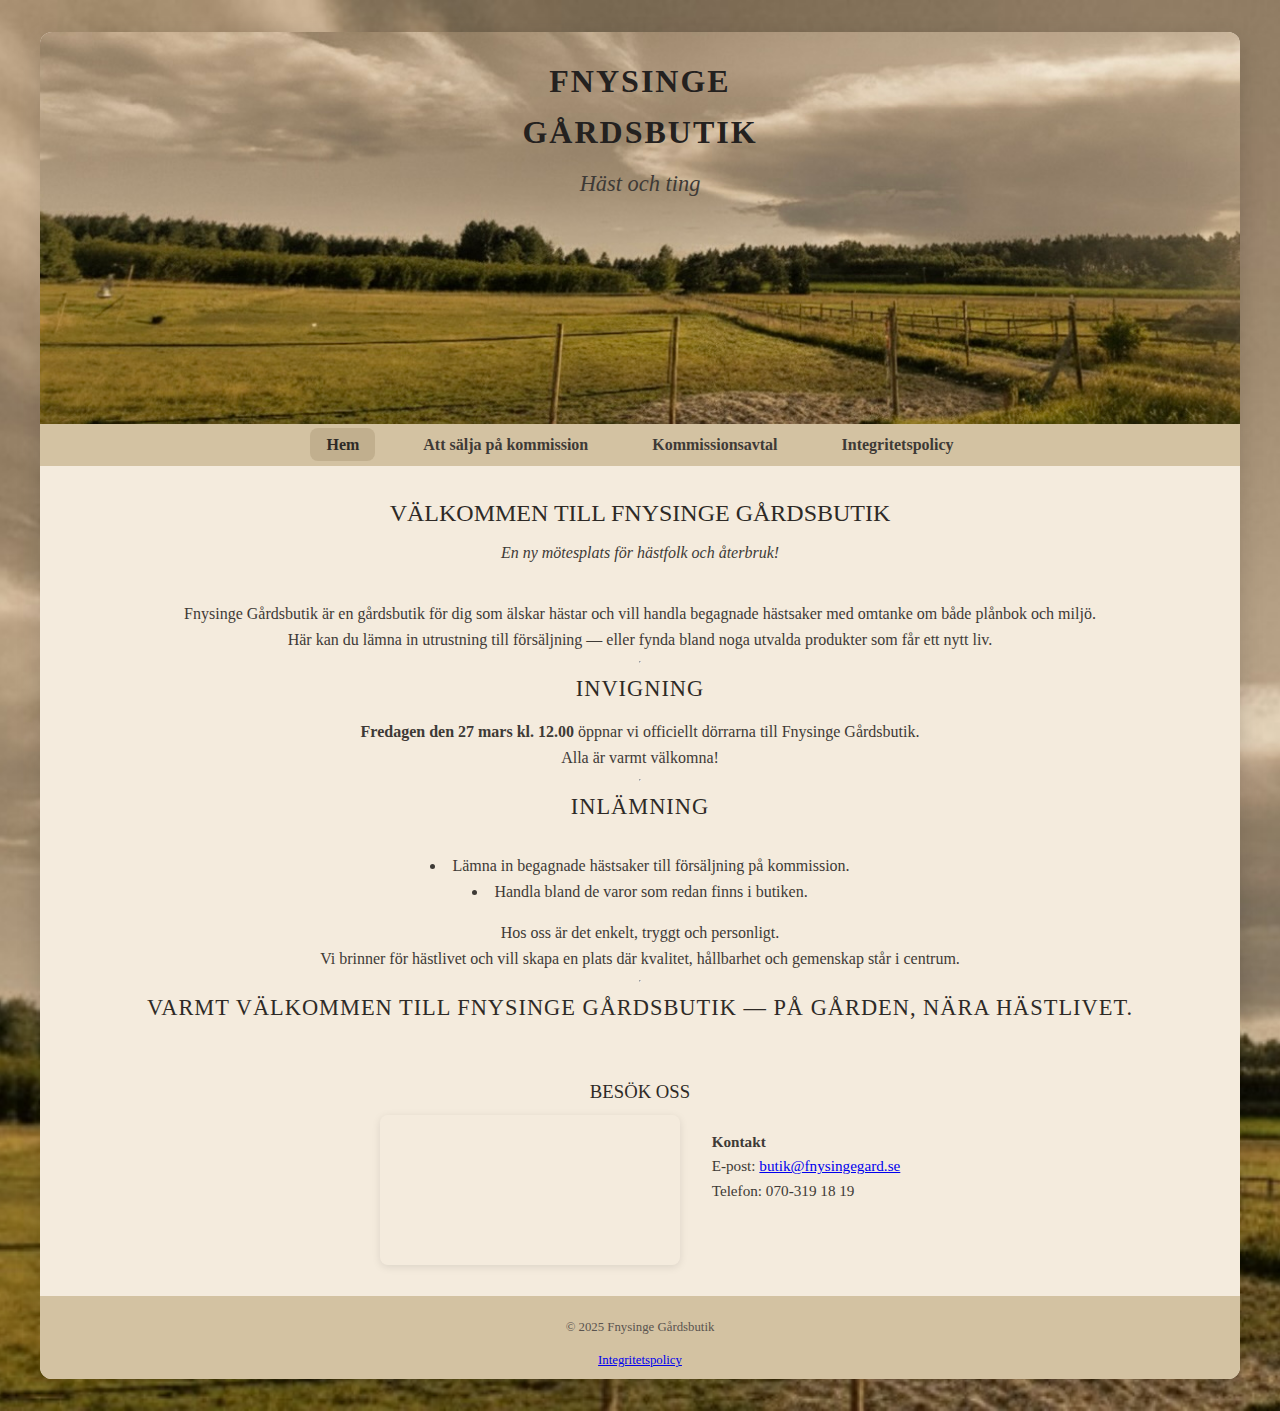
<file: index.html>
<!DOCTYPE html>
<html lang="sv">
<head>
    <meta charset="UTF-8">
    <meta name="viewport" content="width=device-width, initial-scale=1.0">
    <title>Fnysinge Gårdsbutik</title>
    <link rel="stylesheet" href="css/style.css">
</head>


<body>
    <div class="page-background">
        <div class="page-content">
            <header class="hero">
                <div class="overlay">
                    <h1>Fnysinge<br>Gårdsbutik</h1>
                    <p>Häst och ting</p>
                </div>
            </header>

            <nav class="global-nav">
                <ul>
                    <li><a href="index.html" class="active">Hem</a></li>
                    <!-- <li><a href="utrustning.html">Hästutrustning</a></li>
                    <li><a href="inredning.html">Gårdsinredning</a></li> -->
                    <li><a href="kommission.html">Att sälja på kommission</a></li>
                    <li><a href="kommissionsavtal.html">Kommissionsavtal</a></li>
                    <li><a href="integritetspolicy.html">Integritetspolicy</a></li>
                </ul>
            </nav>

            <main>
                <section class="welcome">
                    <h2>Välkommen till Fnysinge Gårdsbutik</h2>
                    <p>En ny mötesplats för hästfolk och återbruk!</p>
                </section>


                <section class="about">
                    <div class="about-content">
                        <div class="about-text">
                            <p>Fnysinge Gårdsbutik är en gårdsbutik för dig som älskar hästar och vill handla begagnade hästsaker med omtanke om både plånbok och miljö.<br>
                            Här kan du lämna in utrustning till försäljning &mdash; eller fynda bland noga utvalda produkter som får ett nytt liv.</p><hr>
                            <h3>Invigning</h3>
                            <p><strong>Fredagen den 27 mars kl. 12.00</strong> öppnar vi officiellt dörrarna till Fnysinge Gårdsbutik.<br>
                            Alla är varmt välkomna!</p><hr>
                            <h3>Inlämning</h3>
                            <ul>
                                <li>Lämna in begagnade hästsaker till försäljning på kommission.</li>
                                <li>Handla bland de varor som redan finns i butiken.</li>
                            </ul>
                            <p>Hos oss är det enkelt, tryggt och personligt.<br>
                            Vi brinner för hästlivet och vill skapa en plats där kvalitet, hållbarhet och gemenskap står i centrum.</p><hr>
                            <h3> Varmt välkommen till Fnysinge Gårdsbutik &mdash; på gården, nära hästlivet.</h3>
                        </div>
                    </div>
                </section>


                <!-- <section class="products">
                    <h3>Sortiment</h3>
                    <div class="product-grid">
                        <div class="product">
                            <a href="utrustning.html">
                                <img src="images/utrustning.png" alt="Hästutrustning">
                                <h4>Hästutrustning</h4>
                            </a>
                        </div>
                        <div class="product">
                            <a href="inredning.html">
                            <img src="images/inredning.png" alt="Gårdsinredning">
                            <h4>Gårdsinredning</h4>
                            </a>
                        </div>
                    </div>
                </section> -->


                <section class="visit">
                    <h3>Besök oss</h3>
                    <div class="visit-info">
                        <div class="map">
                            <iframe src="https://www.google.com/maps/embed?pb=!1m18!1m12!1m3!1d2003.4539948020101!2d16.932133876723096!3d59.858207468575245!2m3!1f0!2f0!3f0!3m2!1i1024!2i768!4f13.1!3m3!1m2!1s0x465e40835b32533d%3A0xb24f5d6a3be7038c!2sALTUNA%20FNYSINGE%201%2C%20749%2071%20Fj%C3%A4rdhundra!5e0!3m2!1sen!2sse!4v1763207830864!5m2!1sen!2sse" width="600" height="450" style="border:0;" allowfullscreen="" loading="lazy" referrerpolicy="no-referrer-when-downgrade"></iframe>
                        </div>
                        <div class="details">
                            <!-- <p><strong>Öppettider</strong><br>
                            Måndag - Fredag: 10:00 - 18:00<br>
                            Lördag: 10:00 - 16:00</p> -->
                            <p><strong>Kontakt</strong><br>
                            E-post:
                            <a href="mailto:butik@fnysingegard.se">
                            butik@fnysingegard.se
                            </a><br>
                            Telefon: 070-319 18 19</p>
                        </div>
                    </div>
                </section>
            </main>

            <footer>
                <p>&copy; 2025 Fnysinge Gårdsbutik</p>
                <a href="integritetspolicy.html">Integritetspolicy</a>
            </footer>
        </div>
    </div>
</body>
</html>
</file>
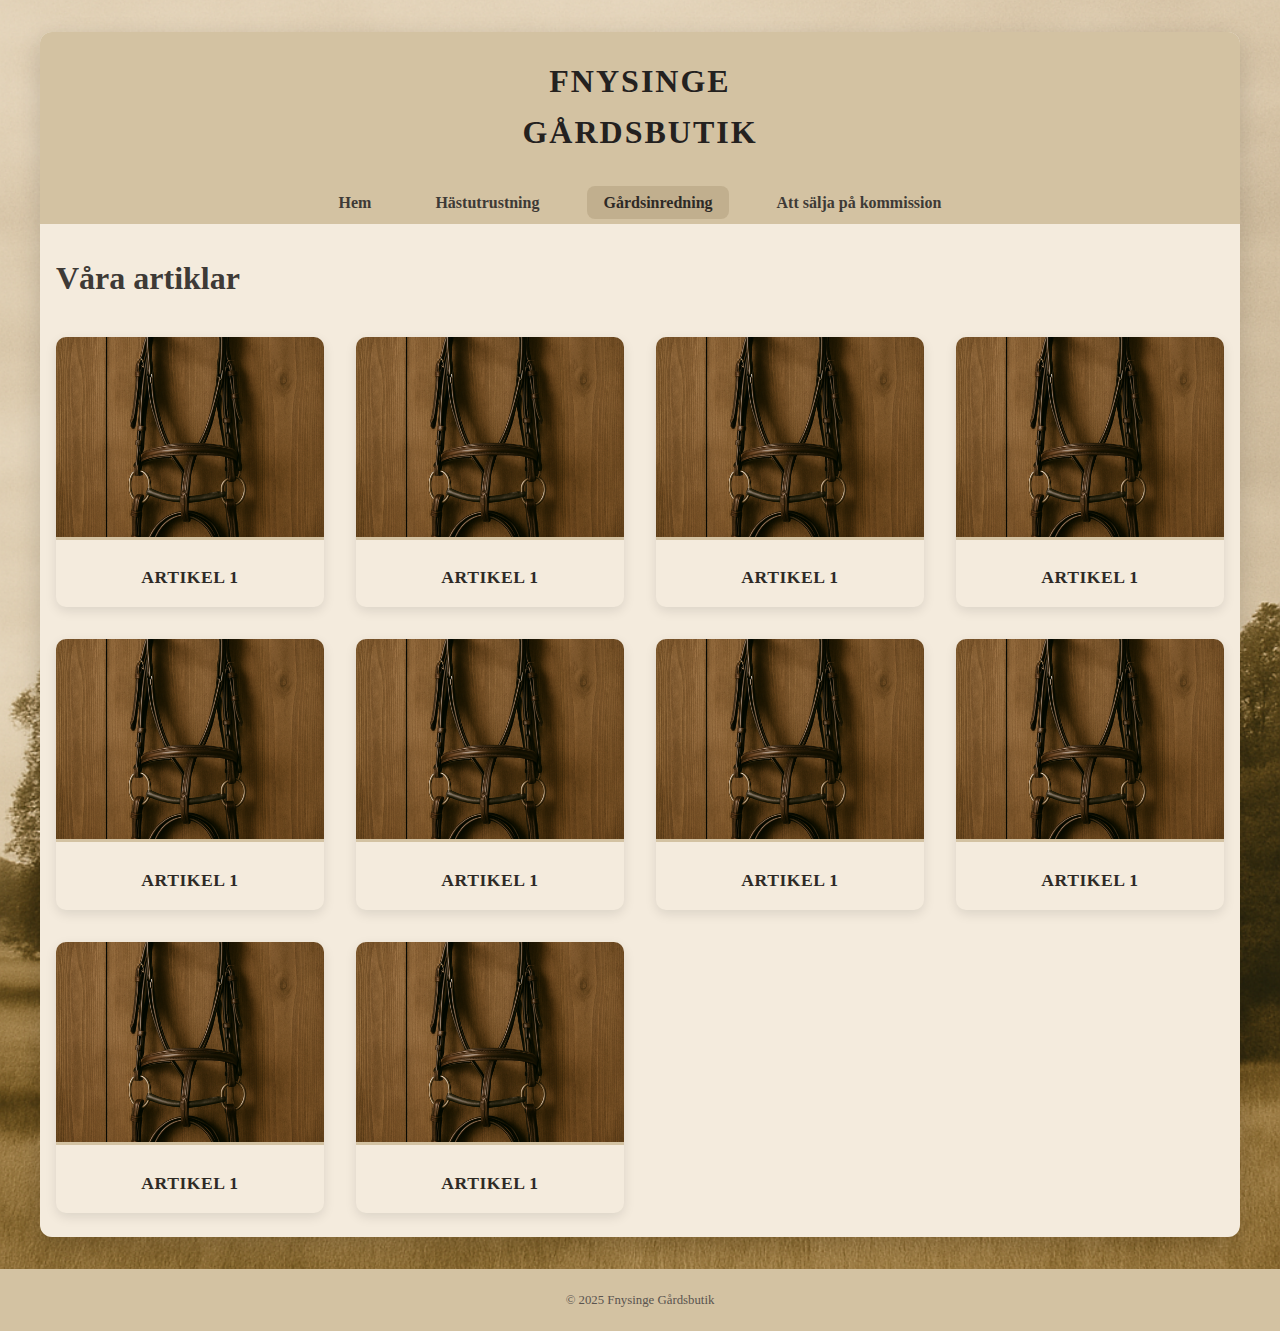
<file: inredning.html>
<!DOCTYPE html>
<html lang="sv">
<head>
  <meta charset="UTF-8">
  <meta name="viewport" content="width=device-width, initial-scale=1.0">
  <title>Artiklar – Fnysing Gårdsbutik</title>
  <link rel="stylesheet" href="css/style.css">
</head>
<body>
    <div class="sortiment-background">
        <div class="sortiment-content">
            <header class="alt-hero">
                <div class="overlay">
                    <h1>Fnysinge<br>Gårdsbutik</h1>
                </div>
            </header>

        <!-- Global navigering -->
        <nav class="global-nav">
            <ul>
                <li><a href="startsida.html">Hem</a></li>
                <li><a href="utrustning.html">Hästutrustning</a></li>
                <li><a href="inredning.html" class="active">Gårdsinredning</a></li>
                <li><a href="kommission.html">Att sälja på kommission</a></li>
            </ul>
        </nav>

        <!-- Huvudinnehåll -->
        <main class="content">
            <h1>Våra artiklar</h1>

            <section class="card-container">
            <div class="card">
                <a href="artiklar/artikel1.html">
                    <img src="images/utrustning.png" alt="bygel">
                    <h4>Artikel 1</h4>
                </a>
            </div>
            <div class="card">
                <a href="artiklar/artikel1.html">
                    <img src="images/utrustning.png" alt="bygel">
                    <h4>Artikel 1</h4>
                </a>
            </div>
            <div class="card">
                <a href="artiklar/artikel1.html">
                    <img src="images/utrustning.png" alt="bygel">
                    <h4>Artikel 1</h4>
                </a>
            </div>
            <div class="card">
                <a href="artiklar/artikel1.html">
                    <img src="images/utrustning.png" alt="bygel">
                    <h4>Artikel 1</h4>
                </a>
            </div>
            <div class="card">
                <a href="artiklar/artikel1.html">
                    <img src="images/utrustning.png" alt="bygel">
                    <h4>Artikel 1</h4>
                </a>
            </div>
            <div class="card">
                <a href="artiklar/artikel1.html">
                    <img src="images/utrustning.png" alt="bygel">
                    <h4>Artikel 1</h4>
                </a>
            </div>
            <div class="card">
                <a href="artiklar/artikel1.html">
                    <img src="images/utrustning.png" alt="bygel">
                    <h4>Artikel 1</h4>
                </a>
            </div>
            <div class="card">
                <a href="artiklar/artikel1.html">
                    <img src="images/utrustning.png" alt="bygel">
                    <h4>Artikel 1</h4>
                </a>
            </div>
            <div class="card">
                <a href="artiklar/artikel1.html">
                    <img src="images/utrustning.png" alt="bygel">
                    <h4>Artikel 1</h4>
                </a>
            </div>
            <div class="card">
                <a href="artiklar/artikel1.html">
                    <img src="images/utrustning.png" alt="bygel">
                    <h4>Artikel 1</h4>
                </a>
            </div>
            </section>
        </div>
    </div>
  </main>

  <footer>
    <p>&copy; 2025 Fnysinge Gårdsbutik</p>
  </footer>

</body>
</html>
</file>
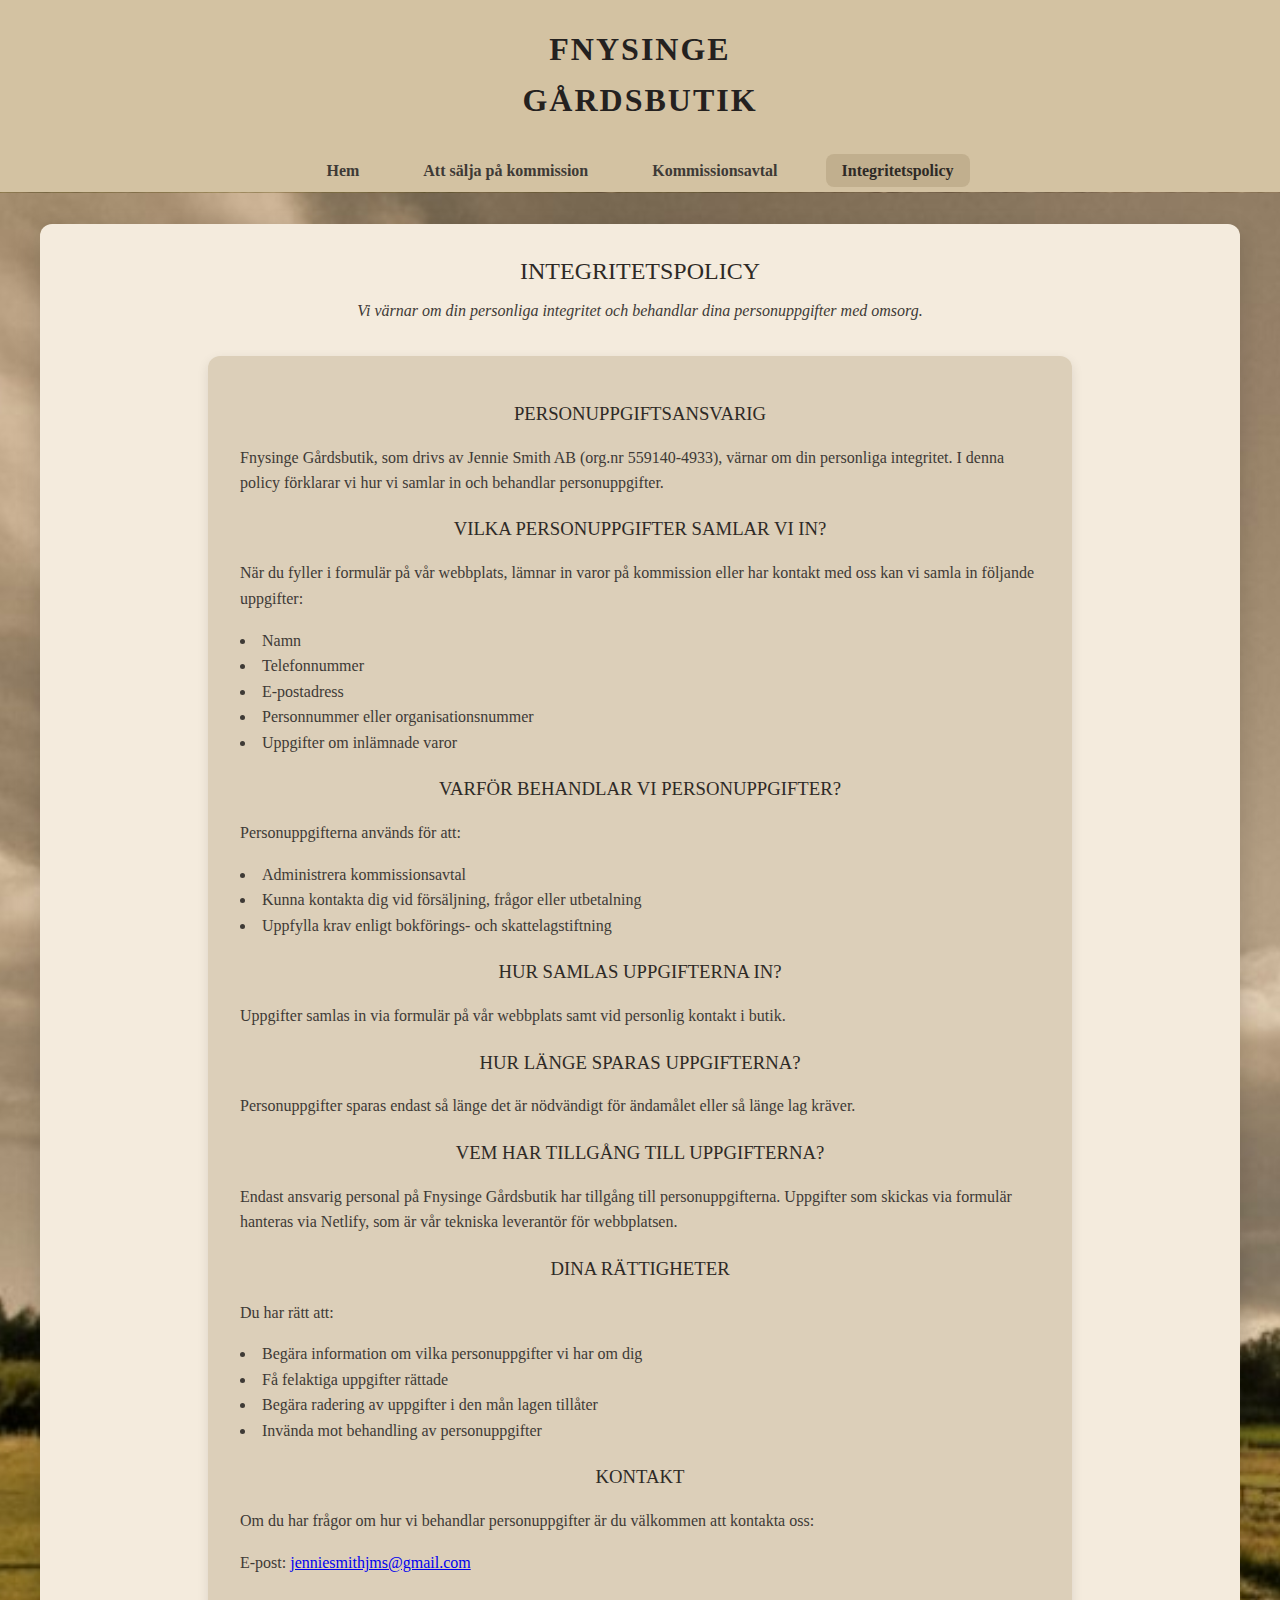
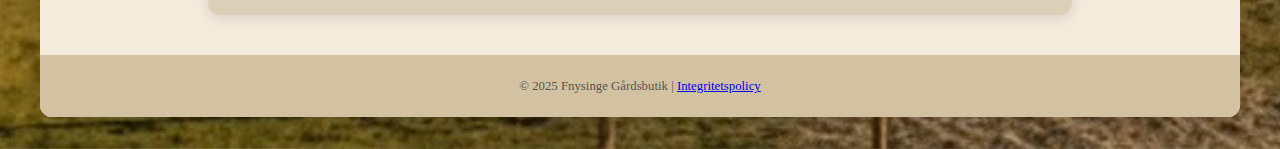
<file: integritetspolicy.html>
<!DOCTYPE html>
<html lang="sv">
<head>
    <meta charset="UTF-8">
    <meta name="viewport" content="width=device-width, initial-scale=1.0">
    <title>Integritetspolicy – Fnysinge Gårdsbutik</title>
    <link rel="stylesheet" href="css/style.css">
</head>
<body>

<header class="alt-hero">
    <div class="overlay">
        <h1>Fnysinge<br>Gårdsbutik</h1>
    </div>
</header>

<nav class="global-nav">
    <ul>
        <li><a href="index.html">Hem</a></li>
        <li><a href="kommission.html">Att sälja på kommission</a></li>
        <li><a href="kommissionsavtal.html">Kommissionsavtal</a></li>
        <li><a href="integritetspolicy.html" class="active">Integritetspolicy</a></li>
    </ul>
</nav>

<div class="page-background">
<div class="page-content">

<main>

<section class="integrity-intro">
    <h2>Integritetspolicy</h2>
    <p>
        Vi värnar om din personliga integritet och behandlar dina personuppgifter med omsorg.
    </p>
</section>

<section class="integrity-section">
    <h3>Personuppgiftsansvarig</h3>
    <p>
        Fnysinge Gårdsbutik, som drivs av Jennie Smith AB (org.nr 559140-4933), värnar om din personliga integritet. I denna policy förklarar vi hur vi samlar in och behandlar personuppgifter.
    </p>

    <h3>Vilka personuppgifter samlar vi in?</h3>
    <p>
        När du fyller i formulär på vår webbplats, lämnar in varor på kommission
        eller har kontakt med oss kan vi samla in följande uppgifter:
    </p>
    <ul>
        <li>Namn</li>
        <li>Telefonnummer</li>
        <li>E-postadress</li>
        <li>Personnummer eller organisationsnummer</li>
        <li>Uppgifter om inlämnade varor</li>
    </ul>

    <h3>Varför behandlar vi personuppgifter?</h3>
    <p>
        Personuppgifterna används för att:
    </p>
    <ul>
        <li>Administrera kommissionsavtal</li>
        <li>Kunna kontakta dig vid försäljning, frågor eller utbetalning</li>
        <li>Uppfylla krav enligt bokförings- och skattelagstiftning</li>
    </ul>

    <h3>Hur samlas uppgifterna in?</h3>
    <p>
        Uppgifter samlas in via formulär på vår webbplats samt vid personlig kontakt
        i butik.
    </p>

    <h3>Hur länge sparas uppgifterna?</h3>
    <p>
        Personuppgifter sparas endast så länge det är nödvändigt för ändamålet
        eller så länge lag kräver.
    </p>

    <h3>Vem har tillgång till uppgifterna?</h3>
    <p>
        Endast ansvarig personal på Fnysinge Gårdsbutik har tillgång till
        personuppgifterna. Uppgifter som skickas via formulär hanteras via
        Netlify, som är vår tekniska leverantör för webbplatsen.
    </p>

    <h3>Dina rättigheter</h3>
    <p>
        Du har rätt att:
    </p>
    <ul>
        <li>Begära information om vilka personuppgifter vi har om dig</li>
        <li>Få felaktiga uppgifter rättade</li>
        <li>Begära radering av uppgifter i den mån lagen tillåter</li>
        <li>Invända mot behandling av personuppgifter</li>
    </ul>

    <h3>Kontakt</h3>
    <p>
        Om du har frågor om hur vi behandlar personuppgifter är du välkommen
        att kontakta oss:
    </p>
    <p>
        E-post:
        <a href="mailto:jenniesmithjms@gmail.com">
            jenniesmithjms@gmail.com
        </a>
    </p>
</section>

</main>

<footer>
    <p>
        &copy; 2025 Fnysinge Gårdsbutik |
        <a href="integritetspolicy.html">Integritetspolicy</a>
    </p>
</footer>

</div>
</div>

</body>
</html>
</file>
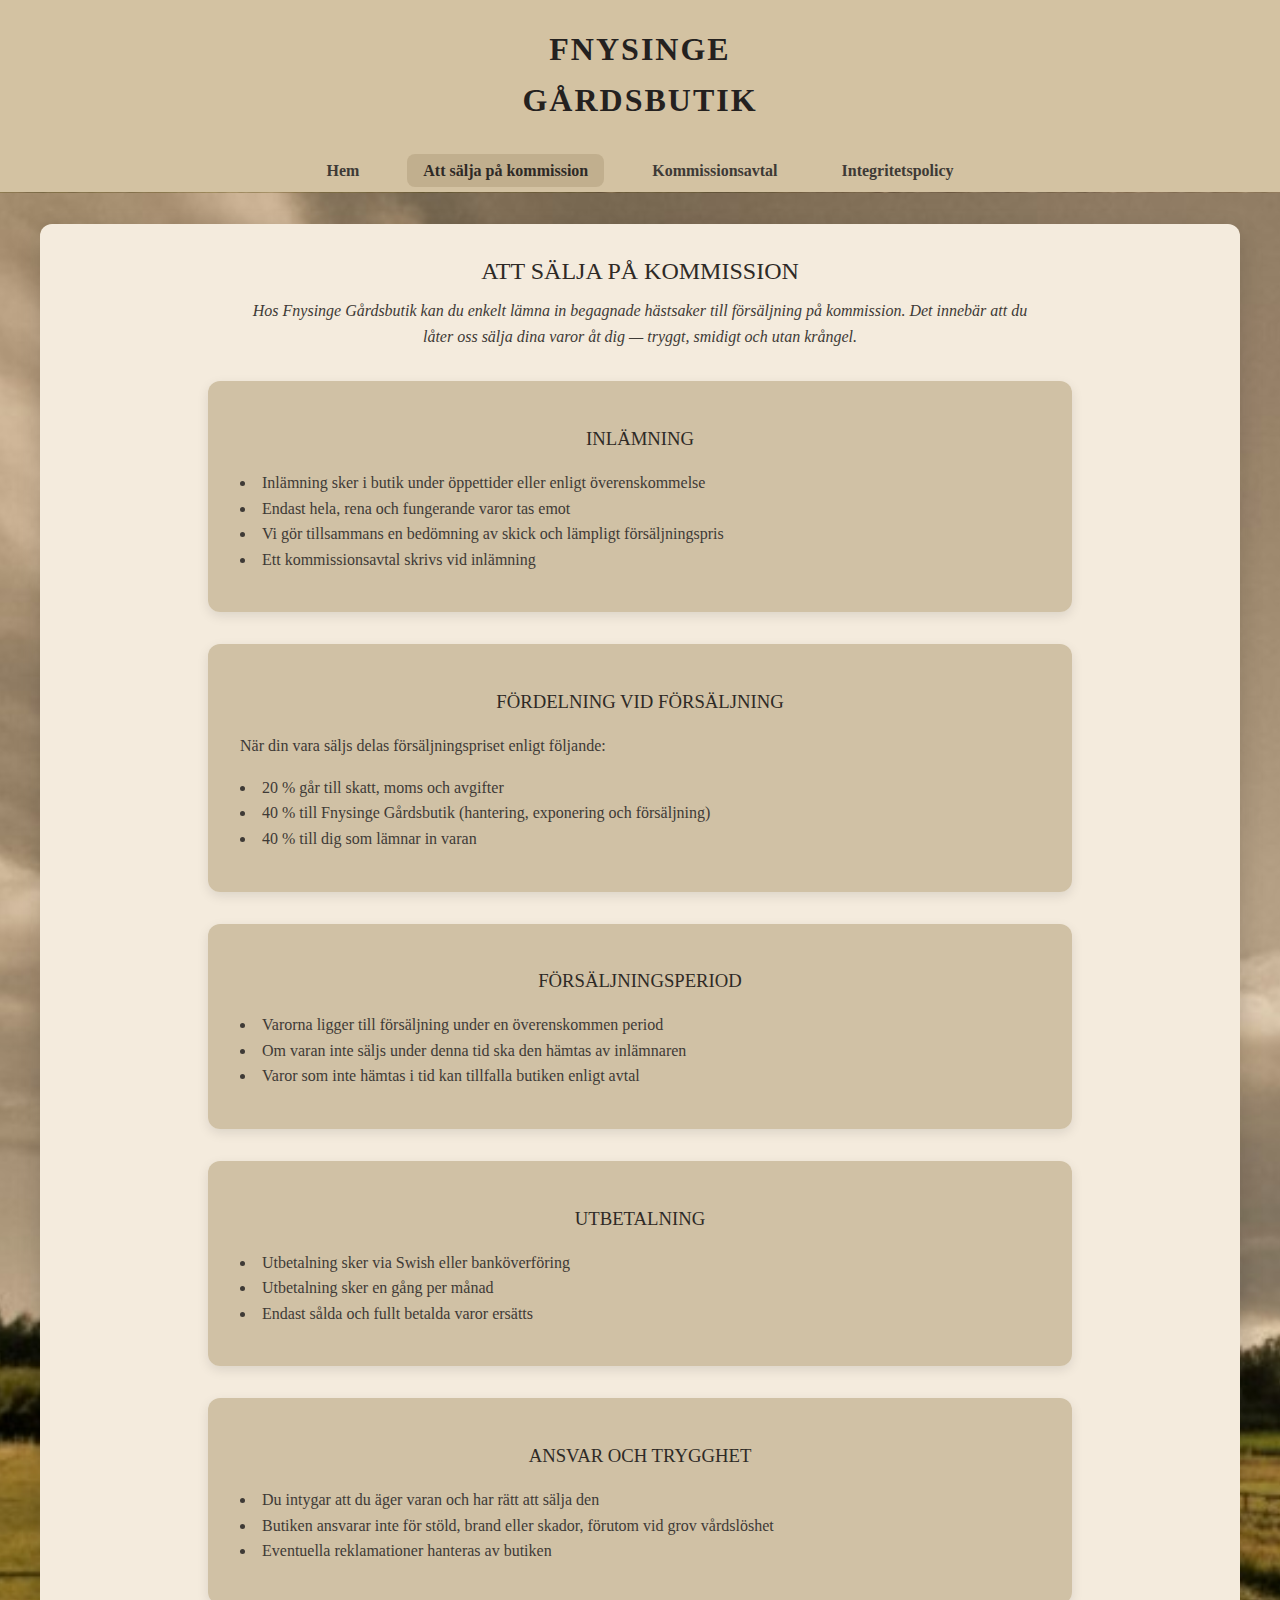
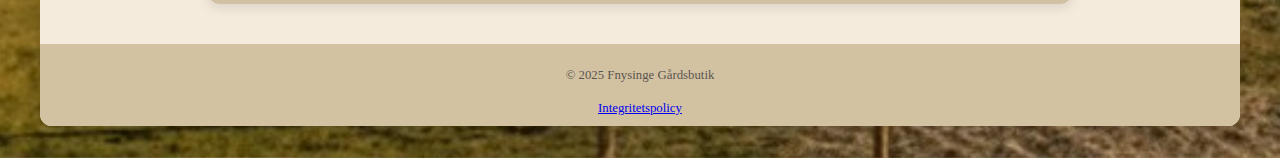
<file: kommission.html>
<!DOCTYPE html>
<html lang="sv">
<head>
    <meta charset="UTF-8">
    <meta name="viewport" content="width=device-width, initial-scale=1.0">
    <title>Att sälja på kommission</title>
    <link rel="stylesheet" href="css/style.css">
</head>
<body>
    <header class="alt-hero">
        <div class="overlay">
            <h1>Fnysinge<br>Gårdsbutik</h1>
        </div>
    </header>

    <nav class="global-nav">
        <ul>
            <li><a href="index.html">Hem</a></li>
            <!-- <li><a href="utrustning.html">Hästutrustning</a></li>
            <li><a href="inredning.html">Gårdsinredning</a></li> -->
            <li><a href="kommission.html" class="active">Att sälja på kommission</a></li>
            <li><a href="kommissionsavtal.html">Kommissionsavtal</a></li>
        <li><a href="integritetspolicy.html">Integritetspolicy</a></li>
        </ul>
    </nav>

    <div class="page-background">
    <div class="page-content">

        <main>
            <section class="commission-intro">
                <h2>Att sälja på kommission</h2>
                <p>
                    Hos Fnysinge Gårdsbutik kan du enkelt lämna in begagnade hästsaker
                    till försäljning på kommission. Det innebär att du låter oss sälja
                    dina varor åt dig &mdash; tryggt, smidigt och utan krångel.
                </p>
            </section>

            <section class="commission-section">
                <h3>Inlämning</h3>
                <ul>
                    <li>Inlämning sker i butik under öppettider eller enligt överenskommelse</li>
                    <li>Endast hela, rena och fungerande varor tas emot</li>
                    <li>Vi gör tillsammans en bedömning av skick och lämpligt försäljningspris</li>
                    <li>Ett kommissionsavtal skrivs vid inlämning</li>
                </ul>
            </section>

            <section class="commission-section">
                <h3>Fördelning vid försäljning</h3>
                <p>När din vara säljs delas försäljningspriset enligt följande:</p>
                <ul>
                    <li>20 % går till skatt, moms och avgifter</li>
                    <li>40 % till Fnysinge Gårdsbutik (hantering, exponering och försäljning)</li>
                    <li>40 % till dig som lämnar in varan</li>
                </ul>
            </section>

            <section class="commission-section">
                <h3>Försäljningsperiod</h3>
                <ul>
                    <li>Varorna ligger till försäljning under en överenskommen period</li>
                    <li>Om varan inte säljs under denna tid ska den hämtas av inlämnaren</li>
                    <li>Varor som inte hämtas i tid kan tillfalla butiken enligt avtal</li>
                </ul>
            </section>

            <section class="commission-section">
                <h3>Utbetalning</h3>
                <ul>
                    <li>Utbetalning sker via Swish eller banköverföring</li>
                    <li>Utbetalning sker en gång per månad</li>
                    <li>Endast sålda och fullt betalda varor ersätts</li>
                </ul>
            </section>

            <section class="commission-section">
                <h3>Ansvar och trygghet</h3>
                <ul>
                    <li>Du intygar att du äger varan och har rätt att sälja den</li>
                    <li>Butiken ansvarar inte för stöld, brand eller skador, förutom vid grov vårdslöshet</li>
                    <li>Eventuella reklamationer hanteras av butiken</li>
                </ul>
            </section>
        </main>

        <footer>
            <p>&copy; 2025 Fnysinge Gårdsbutik</p>
            <a href="integritetspolicy.html">Integritetspolicy</a>
        </footer>

    </div>
</div>



</body>
</html>
</file>
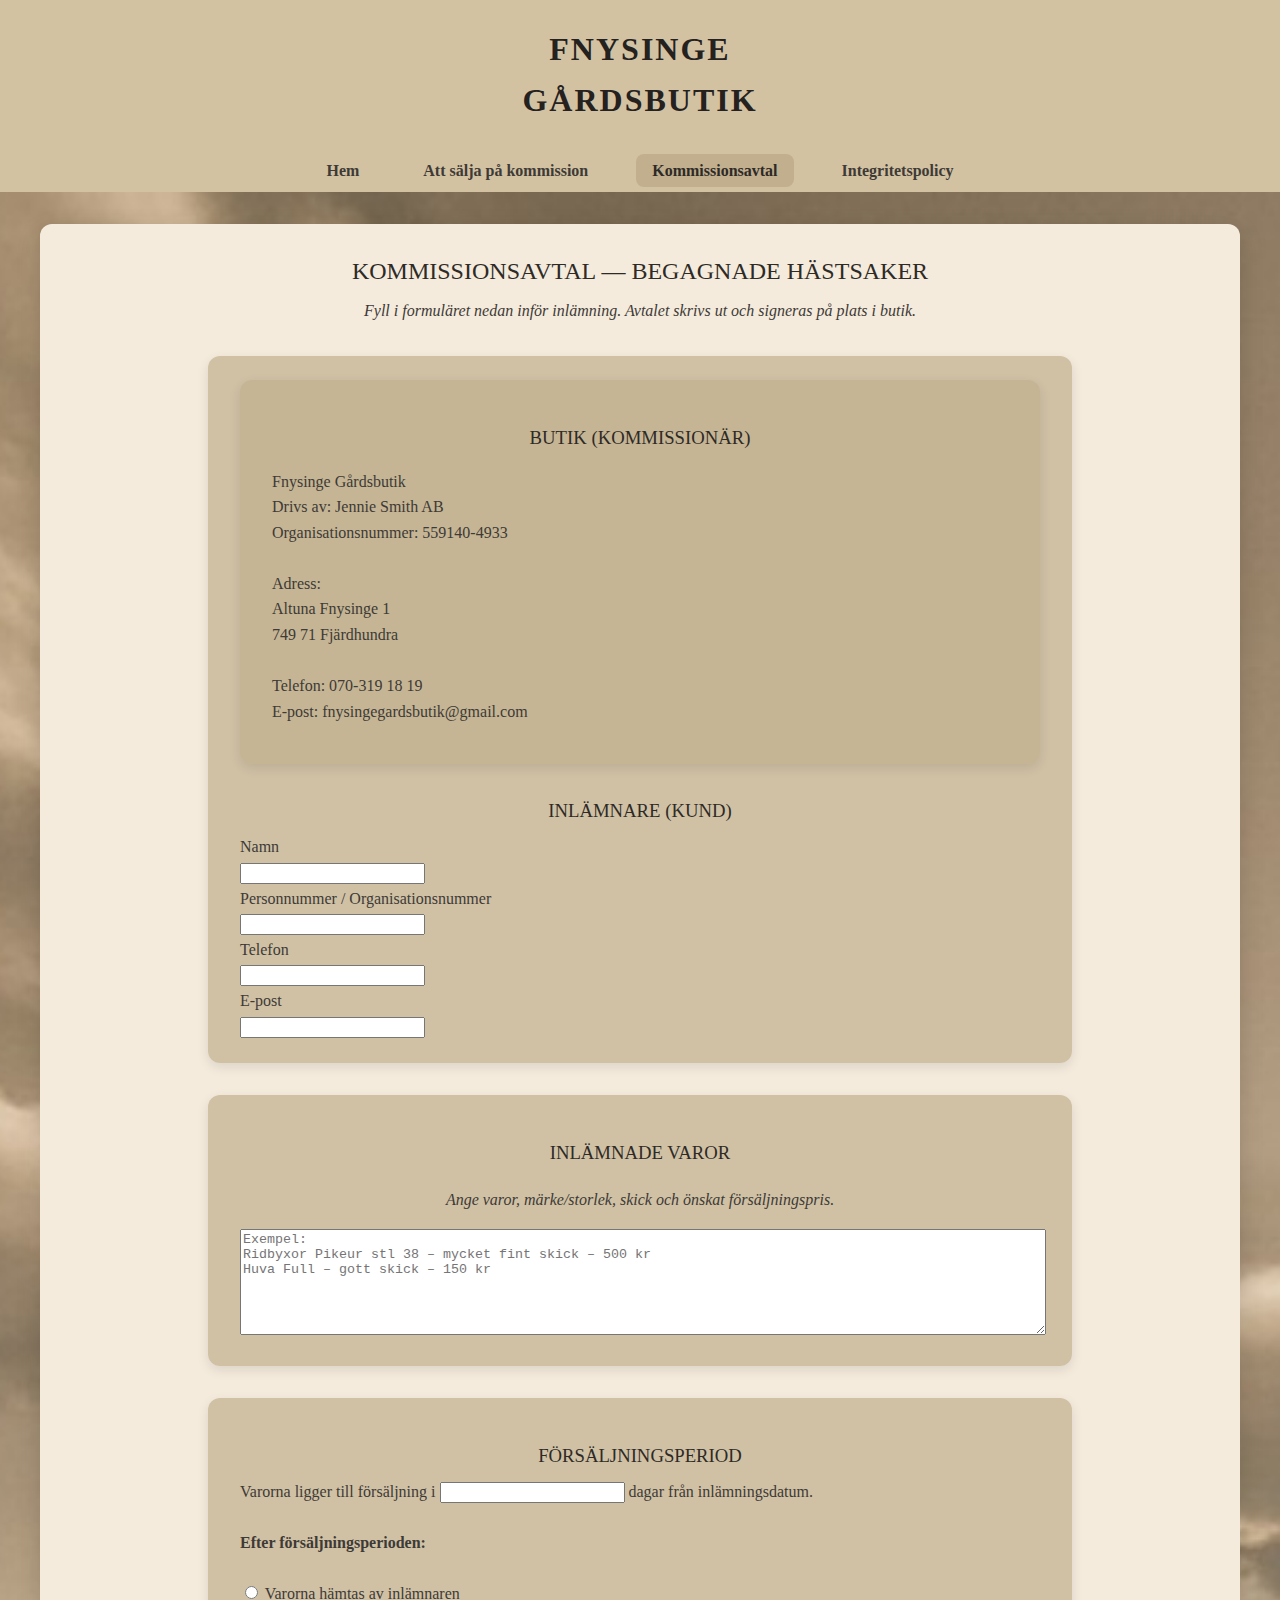
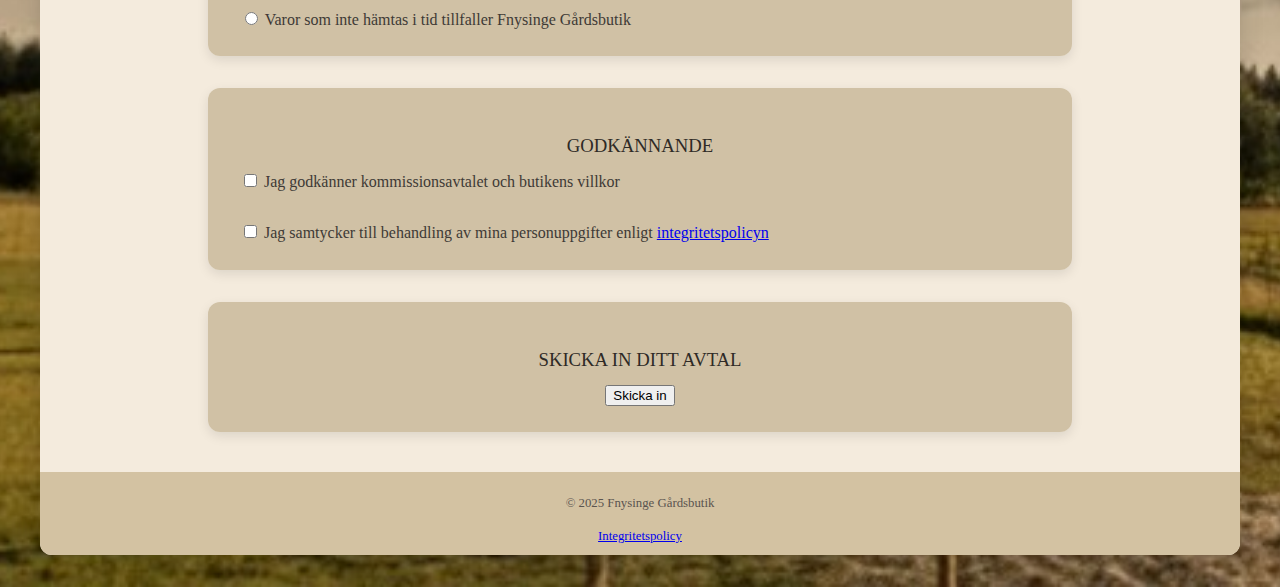
<file: kommissionsavtal.html>
<!DOCTYPE html>
<html lang="sv">
<head>
    <meta charset="UTF-8">
    <meta name="viewport" content="width=device-width, initial-scale=1.0">
    <title>Kommissionsavtal</title>
    <link rel="stylesheet" href="css/style.css">
</head>
<body>

<header class="alt-hero">
    <div class="overlay">
        <h1>Fnysinge<br>Gårdsbutik</h1>
    </div>
</header>

<nav class="global-nav">
    <ul>
        <li><a href="index.html">Hem</a></li>
        <li><a href="kommission.html">Att sälja på kommission</a></li>
        <li><a href="kommissionsavtal.html" class="active">Kommissionsavtal</a></li>
        <li><a href="integritetspolicy.html">Integritetspolicy</a></li>
    </ul>
</nav>

<div class="page-background">
<div class="page-content">

<main>

<section class="commission-intro">
    <h2>Kommissionsavtal &mdash; Begagnade hästsaker</h2>
    <p>
        Fyll i formuläret nedan inför inlämning. Avtalet skrivs ut och signeras på plats i butik.
    </p>
</section>

<form name="kommissionsavtal" method="POST" data-netlify="true">
<input type="hidden" name="form-name" value="kommissionsavtal">

<section class="commission-section">
    <section class="commission-section">
    <h3>Butik (Kommissionär)</h3>
    <p>Fnysinge Gårdsbutik<br>
    Drivs av: Jennie Smith AB<br>
    Organisationsnummer: 559140-4933<br><br>
    Adress:<br>
    Altuna Fnysinge 1<br>
    749 71 Fjärdhundra<br><br>

    Telefon: 070-319 18 19<br>
    E-post: fnysingegardsbutik@gmail.com</p>
    </section>
    <h3>Inlämnare (kund)</h3>

    <label>Namn<br>
        <input type="text" name="namn" required>
    </label><br>

    <label>Personnummer / Organisationsnummer<br>
        <input type="text" name="personnummer_orgnr" required>
    </label><br>

    <label>Telefon<br>
        <input type="tel" name="telefon" required>
    </label><br>

    <label>E-post<br>
        <input type="email" name="epost" required>
    </label>
</section>

<section class="commission-section">
    <h3>Inlämnade varor</h3>
    <p class="commission-ending">
        Ange varor, märke/storlek, skick och önskat försäljningspris.
    </p>

    <textarea name="varor" placeholder="Exempel:
Ridbyxor Pikeur stl 38 – mycket fint skick – 500 kr
Huva Full – gott skick – 150 kr"></textarea>
</section>

<section class="commission-section">
    <h3>Försäljningsperiod</h3>

    <label>Varorna ligger till försäljning i
        <input type="text" name="forsaljningsperiod">
        dagar från inlämningsdatum.
    </label><br><br>

    <strong>Efter försäljningsperioden:</strong><br><br>

    <label>
        <input type="radio" name="efter_period" value="Hämtas av inlämnaren">
        Varorna hämtas av inlämnaren
    </label><br>

    <label>
        <input type="radio" name="efter_period" value="Tillfaller butiken">
        Varor som inte hämtas i tid tillfaller Fnysinge Gårdsbutik
    </label>
</section>

<section class="commission-section">
    <h3>Godkännande</h3>

    <label>
        <input type="checkbox" name="godkanner_avtal" value="Ja" required>
        Jag godkänner kommissionsavtalet och butikens villkor
    </label><br><br>

    <label>
    <input type="checkbox" name="gdpr" value="Ja" required>
    Jag samtycker till behandling av mina personuppgifter enligt
    <a href="integritetspolicy.html" target="_blank">integritetspolicyn</a>
    </label>
</section>

<section class="commission-section" style="text-align:center;">
    <h3>Skicka in ditt avtal</h3>
    <button type="submit">Skicka in</button>
</section>

</form>

</main>

<footer>
    <p>&copy; 2025 Fnysinge Gårdsbutik</p>
    <a href="integritetspolicy.html">Integritetspolicy</a>
</footer>

</div>
</div>

</body>
</html>
</file>
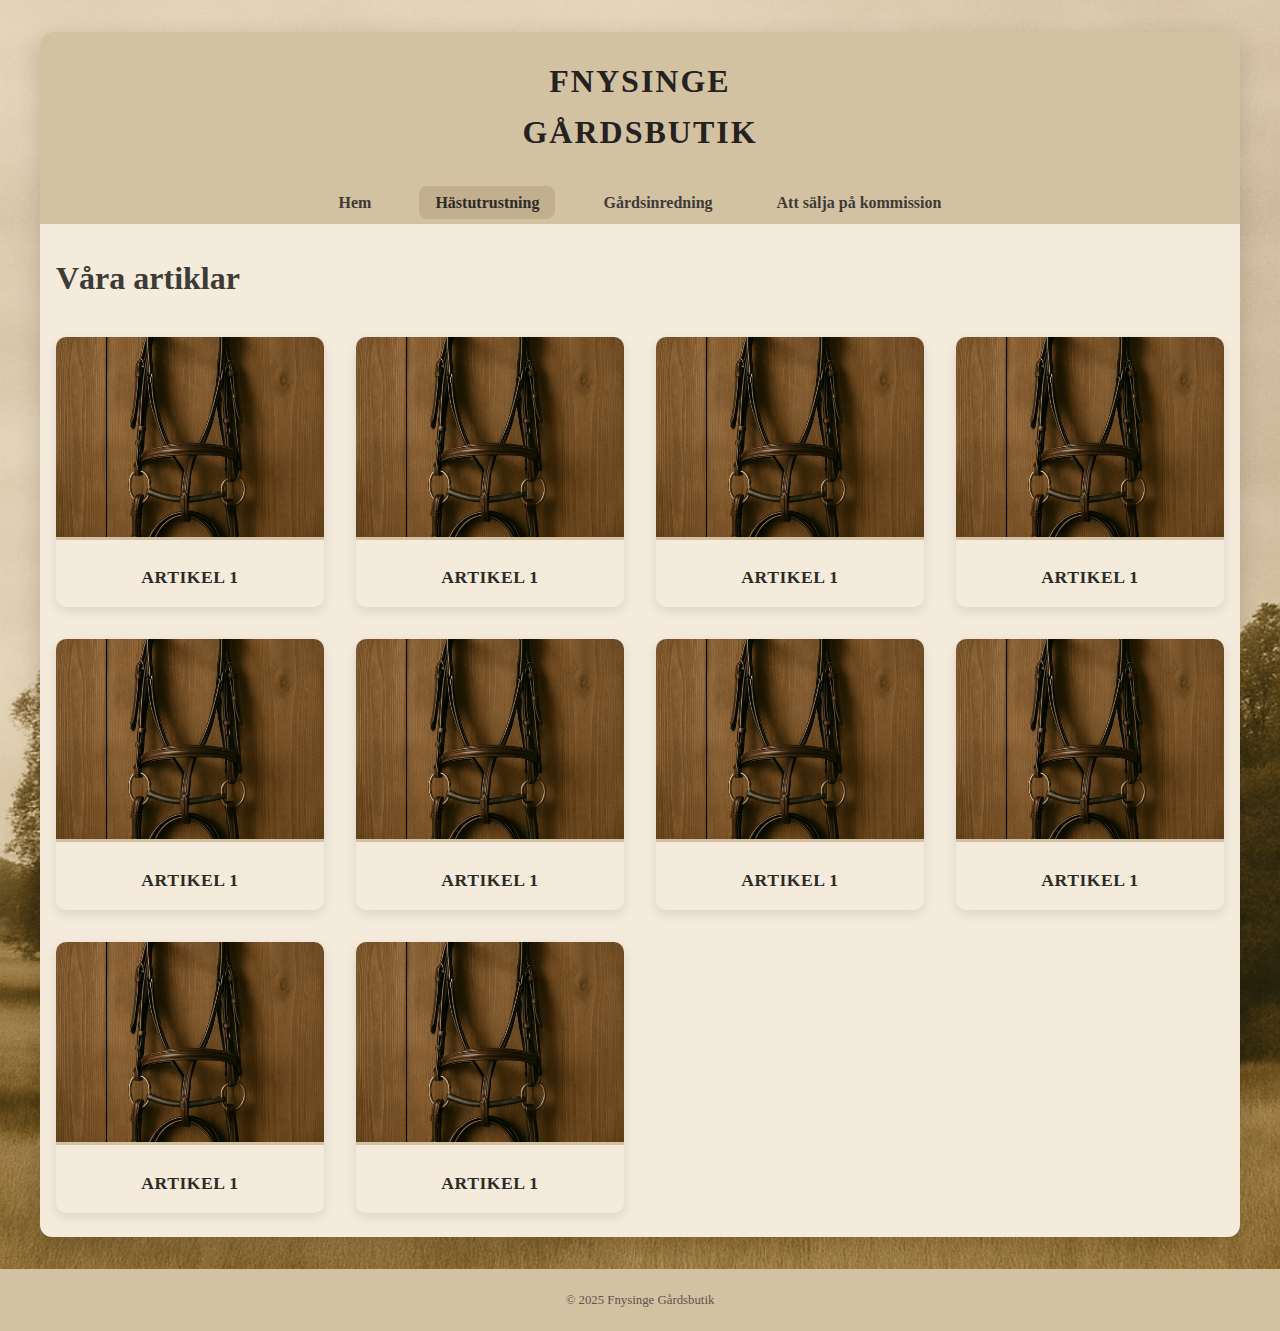
<file: utrustning.html>
<!DOCTYPE html>
<html lang="sv">
<head>
  <meta charset="UTF-8">
  <meta name="viewport" content="width=device-width, initial-scale=1.0">
  <title>Artiklar – Fnysing Gårdsbutik</title>
  <link rel="stylesheet" href="css/style.css">
</head>
<body>
    <div class="sortiment-background">
        <div class="sortiment-content">
            <header class="alt-hero">
                <div class="overlay">
                    <h1>Fnysinge<br>Gårdsbutik</h1>
                </div>
            </header>

        <!-- Global navigering -->
        <nav class="global-nav">
            <ul>
                <li><a href="startsida.html" >Hem</a></li>
                <li><a href="utrustning.html" class="active">Hästutrustning</a></li>
                <li><a href="inredning.html">Gårdsinredning</a></li>
                <li><a href="kommission.html">Att sälja på kommission</a></li>
            </ul>
        </nav>

        <!-- Huvudinnehåll -->
        <main class="content">
            <h1>Våra artiklar</h1>

            <section class="card-container">
            <div class="card">
                <a href="artiklar/artikel1.html">
                    <img src="images/utrustning.png" alt="bygel">
                    <h4>Artikel 1</h4>
                </a>
            </div>
            <div class="card">
                <a href="artiklar/artikel1.html">
                    <img src="images/utrustning.png" alt="bygel">
                    <h4>Artikel 1</h4>
                </a>
            </div>
            <div class="card">
                <a href="artiklar/artikel1.html">
                    <img src="images/utrustning.png" alt="bygel">
                    <h4>Artikel 1</h4>
                </a>
            </div>
            <div class="card">
                <a href="artiklar/artikel1.html">
                    <img src="images/utrustning.png" alt="bygel">
                    <h4>Artikel 1</h4>
                </a>
            </div>
            <div class="card">
                <a href="artiklar/artikel1.html">
                    <img src="images/utrustning.png" alt="bygel">
                    <h4>Artikel 1</h4>
                </a>
            </div>
            <div class="card">
                <a href="artiklar/artikel1.html">
                    <img src="images/utrustning.png" alt="bygel">
                    <h4>Artikel 1</h4>
                </a>
            </div>
            <div class="card">
                <a href="artiklar/artikel1.html">
                    <img src="images/utrustning.png" alt="bygel">
                    <h4>Artikel 1</h4>
                </a>
            </div>
            <div class="card">
                <a href="artiklar/artikel1.html">
                    <img src="images/utrustning.png" alt="bygel">
                    <h4>Artikel 1</h4>
                </a>
            </div>
            <div class="card">
                <a href="artiklar/artikel1.html">
                    <img src="images/utrustning.png" alt="bygel">
                    <h4>Artikel 1</h4>
                </a>
            </div>
            <div class="card">
                <a href="artiklar/artikel1.html">
                    <img src="images/utrustning.png" alt="bygel">
                    <h4>Artikel 1</h4>
                </a>
            </div>
            </section>
        </div>
    </div>
  </main>

  <footer>
    <p>&copy; 2025 Fnysinge Gårdsbutik</p>
  </footer>

</body>
</html>
</file>
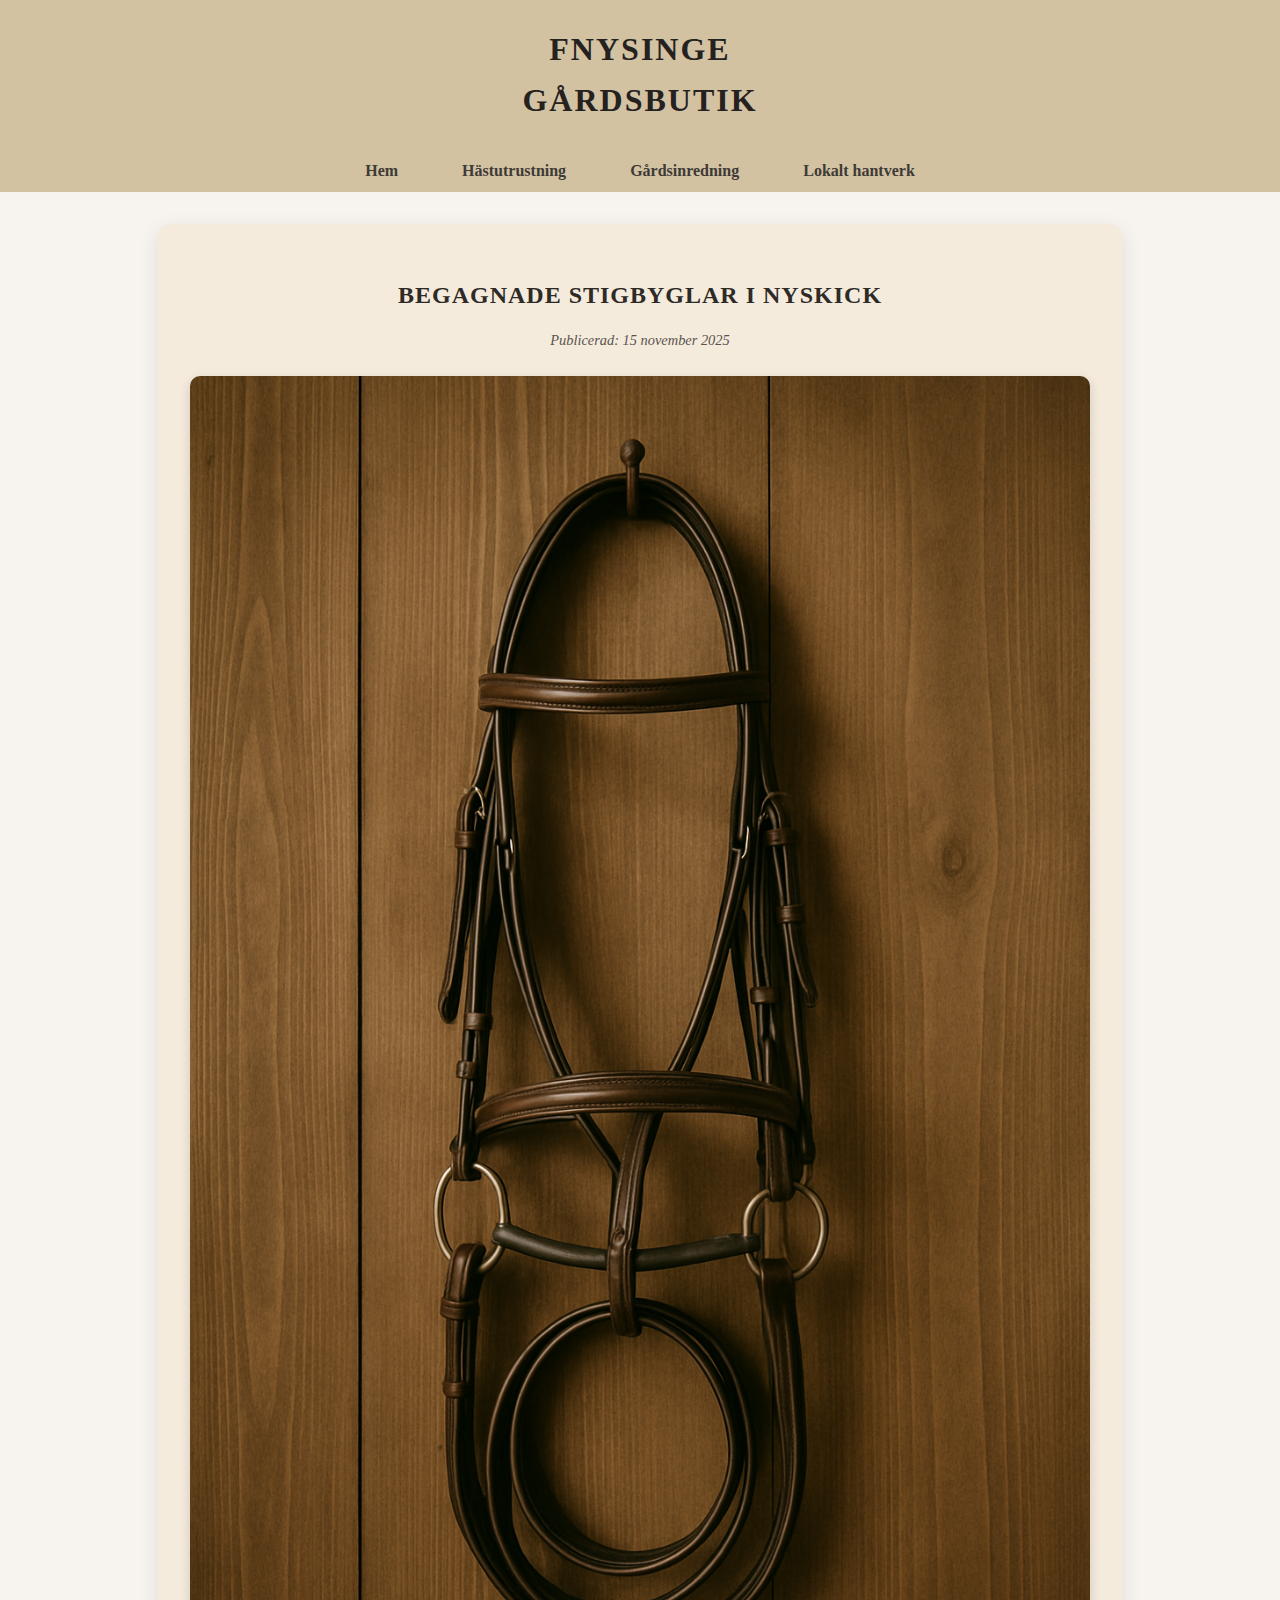
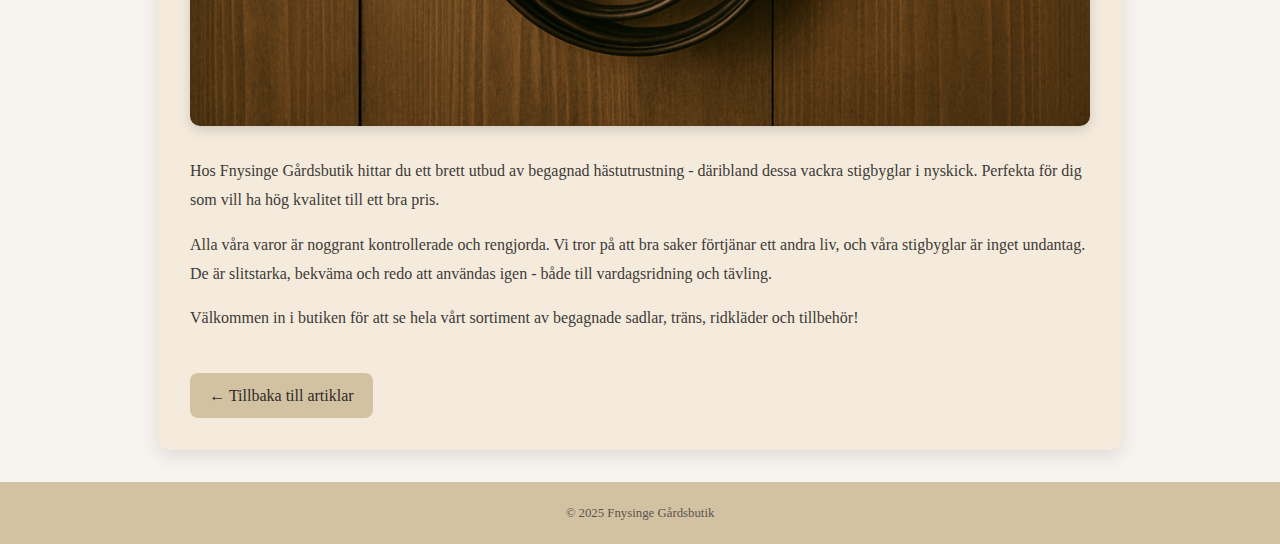
<file: artiklar/artikel1.html>
<!DOCTYPE html>
<html lang="sv">
<head>
  <meta charset="UTF-8">
  <meta name="viewport" content="width=device-width, initial-scale=1.0">
  <title>Begagnade stigbyglar - Fnysinge Gårdsbutik</title>
  <link rel="stylesheet" href="../css/style.css">
</head>

<body>
  <div class="article-background">
    <div class="article-content">

      <header class="alt-hero">
        <div class="overlay">
          <h1>Fnysinge<br>Gårdsbutik</h1>
        </div>
      </header>

      <nav class="global-nav">
        <ul>
          <li><a href="../startsida.html">Hem</a></li>
          <li><a href="../utrustning.html">Hästutrustning</a></li>
          <li><a href="../inredning.html">Gårdsinredning</a></li>
          <li><a href="../hantverk.html">Lokalt hantverk</a></li>
        </ul>
      </nav>

      <main class="article-main">
        <article class="single-article">
          <h2>Begagnade stigbyglar i nyskick</h2>
          <p class="article-date">Publicerad: 15 november 2025</p>

          <div class="article-image">
            <img src="../images/utrustning.png" alt="Stigbyglar">
          </div>

          <div class="article-body">
            <p>
              Hos Fnysinge Gårdsbutik hittar du ett brett utbud av begagnad hästutrustning - däribland
              dessa vackra stigbyglar i nyskick. Perfekta för dig som vill ha hög kvalitet till ett bra pris.
            </p>

            <p>
              Alla våra varor är noggrant kontrollerade och rengjorda. Vi tror på att bra saker förtjänar ett andra liv,
              och våra stigbyglar är inget undantag. De är slitstarka, bekväma och redo att användas igen - både till vardagsridning och tävling.
            </p>

            <p>
              Välkommen in i butiken för att se hela vårt sortiment av begagnade sadlar, träns, ridkläder och tillbehör!
            </p>
          </div>

          <a href="../utrustning.html" class="back-button">← Tillbaka till artiklar</a>
        </article>
      </main>

      <footer>
        <p>&copy; 2025 Fnysinge Gårdsbutik</p>
      </footer>

    </div>
  </div>
</body>
</html>
</file>
<file: css/style.css>
/* style.css */
html {
    font-size: 16px;
    height: 100%;
    scroll-behavior: smooth;
}
body {
    margin: 0;
    font-family: 'Georgia', serif;
    background-color: #f7f3ef;
    color: #3e3a36;
    line-height: 1.6;
}


.page-background {
    background-image: url(../images/fnysinge-tomt.jpg);
    background-size: cover;
    background-position: center;
    min-height: 100vh;
    display: flex;
    justify-content: center;
    align-items: flex-start;
    padding: 2rem; 
}

main, header, footer {
    padding: 1rem 3rem;
}

.page-content {
    background-color: #f4ebdd;
    max-width: 1200px;
    width: 100%;
    border-radius: 12px;
    box-shadow: 0 8px 25px rgba(0, 0, 0, 0.15);
    overflow: hidden;
}

header.hero {
    background-size: cover;
    background-image: url(../images/fnysinge-tomt2.jpeg);
    background-position: center;
    height: 40vh;
    display: flex;
    justify-content: center;
    position: relative;
}

header .overlay {
    padding: 0 4rem;
    text-align: center;
}

header h1 {
    /* font-weight: lighter; */
    font-size: 2rem;
    letter-spacing: 2px;
    margin: 0.5rem;
    text-transform: uppercase;
    color: #24211f;
}

header.hero p {
    font-size: 1.4rem;
    margin-top: 0.5rem;
    font-style: italic;
}

header.alt-hero {
    background-color: #d3c2a2;
    min-height: 10vh;
    display: flex;
    justify-content: center;
    align-items: center;
    padding: 1rem 0;
}


main {
    max-width: 1200px;
    margin: 0 auto;
    padding: 0.5rem 1rem;
}

section {
    margin-bottom: 1rem;
}

section h2, section h3 {
    text-align: center;
    margin-bottom: 0.5rem;
    font-weight: 500;
    color: #2e2a26;
    text-transform: uppercase;
}

.welcome p {
    text-align: center;
    max-width: 600px;
    margin: 0 auto;
    font-style: italic;
}

ul {
    list-style-position: inside;
    padding-left: 0;
    margin-left: 0;
}

.about-content {
    display: flex;
    align-items: center;
    justify-content: space-between;
    gap: 0.5rem;
    flex-wrap: wrap;
    padding: 10px;
}

.about-text {
    display: flex;
    flex-direction: column;
    flex: 1;
    min-width: 200px;
    width: 9000px;
    text-align: center;
    padding: 10px;
}

.about-text h3 {
    margin-top: 0;
    margin-bottom: 0.8rem;
    font-size: 1.4rem;
    font-weight: 500;
    color: #2e2a26;
    text-transform: uppercase;
    letter-spacing: 1px;
}

.about-text p {
    font-size: 1rem;
    line-height: 1.6;
    margin: 0;
}

.about-content img {
    min-width: 120px;
    max-width: 250px;
    box-shadow: 0 2px 8px rgba(0,0,0,0.1);
    border-radius: 8px;
}

.about-content p {
    flex: 1;
    font-size: 1rem;
}

.product-grid {
    display: grid;
    grid-template-columns: repeat(auto-fit, minmax(250px, 1fr));
    gap: 1rem;
    margin-top: 1rem;
}

.product {
    text-align: center;
}

.product img {
    width: 100%;
    border-radius: 8px;
    box-shadow: 0 2px 8px rgba(0,0,0,0.1);
}

.product h4 {
    margin-top: 1rem;
    font-weight: 500;
}

.product a {
    text-decoration: none;
    color: inherit;
}

.visit-info {
    display: flex;
    flex-wrap: wrap;
    gap: 2rem;
    align-items: flex-start;
    justify-content: center;
}

.visit-info .map iframe {
    width: 100%;
    max-width: 600px;
    height: 150px;
    border: 0;
    border-radius: 8px;
    box-shadow: 0 2px 8px rgba(0,0,0,0.1);
}

.details {
    max-width: 300px;
    font-size: 0.95rem;
}

footer {
    background-color: #d3c2a2;
    text-align: center;
    padding: 0.5rem 0;
    font-size: 0.8rem;
    color: #5a544f;
}

/* --- GLOBAL NAVIGATION --- */
.global-nav {
    background-color: #d3c2a2;
    padding: 0.5rem 0;
}

.global-nav ul {
    list-style: none;
    display: flex;
    justify-content: center;
    gap: 2rem;
    margin: 0;
    padding: 0;
}

.global-nav a {
    text-decoration: none;
    color: #3e3a36;
    font-weight: 600;
    font-size: 1rem;
    padding: 0.5rem 1rem;
    border-radius: 8px;
    transition: background-color 0.3s ease;
}

.global-nav a:hover,
.global-nav a:focus {
    background-color: #c1af8e;
    color: #2e2a26;
}

.global-nav a.active {
    background-color: #c1af8e;
    color: #2e2a26;
    border-radius: 8px;
}

/* ---------- KOMMISSIONSSIDA ---------- */

.commission-intro {
    text-align: center;
    max-width: 800px;
    margin: 1rem auto 2rem;
}

.commission-intro p {
    text-align: center;
    font-style: italic;
    margin-top: 0.5rem;
}

.integrity-intro {
    text-align: center;
    max-width: 800px;
    margin: 1rem auto 2rem;
}

.integrity-intro p {
    font-style: italic;
    margin-top: 0.5rem;
}

.commission-section {
    max-width: 800px;
    margin: 0 auto 2rem;
    background-color: #c1af8eb4;
    padding: 1.5rem 2rem;
    border-radius: 12px;
    box-shadow: 0 4px 12px rgba(0,0,0,0.1);
}

.integrity-section {
    max-width: 800px;
    margin: 0 auto 2rem;
    background-color: #c1af8e76;
    padding: 1.5rem 2rem;
    border-radius: 12px;
    box-shadow: 0 4px 12px rgba(0,0,0,0.1);
}

.commission-section .integrity-section h3 {
    margin-top: 0;
    margin-bottom: 1rem;
    text-align: center;
    text-transform: uppercase;
    letter-spacing: 1px;
    color: #2e2a26;
}

.commission-section .integrity-sectionul {
    list-style: disc;
    padding-left: 1.5rem;
    margin: 0;
}

.commission-section .integrity-section li {
    margin-bottom: 0.6rem;
}

.commission-section .integrity-section p {
    margin-bottom: 0.8rem;
}

.commission-ending {
    margin-top: 1.2rem;
    font-style: italic;
    text-align: center;
}

textarea {
    min-height: 100px;
    width: 100%;
    resize: horizontal;
}



/*-----PRODUKTSIDA-----*/

.sortiment-background{
    background-image: url(../images/fnysinge.png);
    background-size: cover;
    background-position: center;
    min-height: 100vh;
    display: flex;
    justify-content: center;
    align-items: flex-start;
    padding: 2rem;
}
.sortiment-content {
    background-color: #f4ebdd;
    max-width: 1200px;
    width: 100%;
    border-radius: 12px;
    box-shadow: 0 8px 25px rgba(0, 0, 0, 0.15);
    overflow: hidden;
}

.content {
    max-width: 1200px;
    margin: 0 auto;
    padding: 0.5rem 1rem;
}

.card-container {
    display: grid;
    grid-template-columns: repeat(auto-fit, minmax(250px, 1fr));
    gap: 2rem;
    margin-top: 2rem;
}

.card {
    background-color: #f4ebdd;
    border-radius: 10px;
    box-shadow: 0 4px 12px rgba(0, 0, 0, 0.1);
    overflow: hidden;
    transition: transform 0.2s ease, box-shadow 0.2s ease;
    text-align: center;
}

.card:hover {
    transform: translateY(-6px);
    box-shadow: 0 8px 20px rgba(0, 0, 0, 0.15);
}

.card img {
    width: 100%;
    height: 200px;
    object-fit: cover;
    border-bottom: 3px solid #d3c2a2;
}

.card h4 {
    font-size: 1.1rem;
    margin: 1rem 0;
    color: #2e2a26;
    text-transform: uppercase;
    letter-spacing: 0.5px;
}

.card a {
    text-decoration: none;
    color: inherit;
    display: block;
}

/* ---------- ARTIKELSIDA ---------- */

.article-main {
    max-width: 900px;
    margin: 2rem auto;
    padding: 2rem;
    background-color: #f4ebdd;
    border-radius: 12px;
    box-shadow: 0 6px 20px rgba(0,0,0,0.1);
}

.single-article h2 {
    text-align: center;
    color: #2e2a26;
    text-transform: uppercase;
    letter-spacing: 1px;
    margin-bottom: 0.5rem;
}

.article-date {
    text-align: center;
    font-size: 0.9rem;
    color: #5a544f;
    font-style: italic;
    margin-bottom: 1.5rem;
}

.article-image {
    text-align: center;
    margin-bottom: 1.5rem;
}

.article-image img {
    max-width: 100%;
    border-radius: 10px;
    box-shadow: 0 4px 12px rgba(0,0,0,0.15);
}

.article-body p {
    font-size: 1rem;
    line-height: 1.8;
    margin-bottom: 1rem;
    color: #3e3a36;
}

.back-button {
    display: inline-block;
    margin-top: 1.5rem;
    text-decoration: none;
    color: #2e2a26;
    background-color: #d3c2a2;
    padding: 0.6rem 1.2rem;
    border-radius: 8px;
    transition: background-color 0.3s ease;
}

.back-button:hover {
    background-color: #c1af8e;
}
</file>
